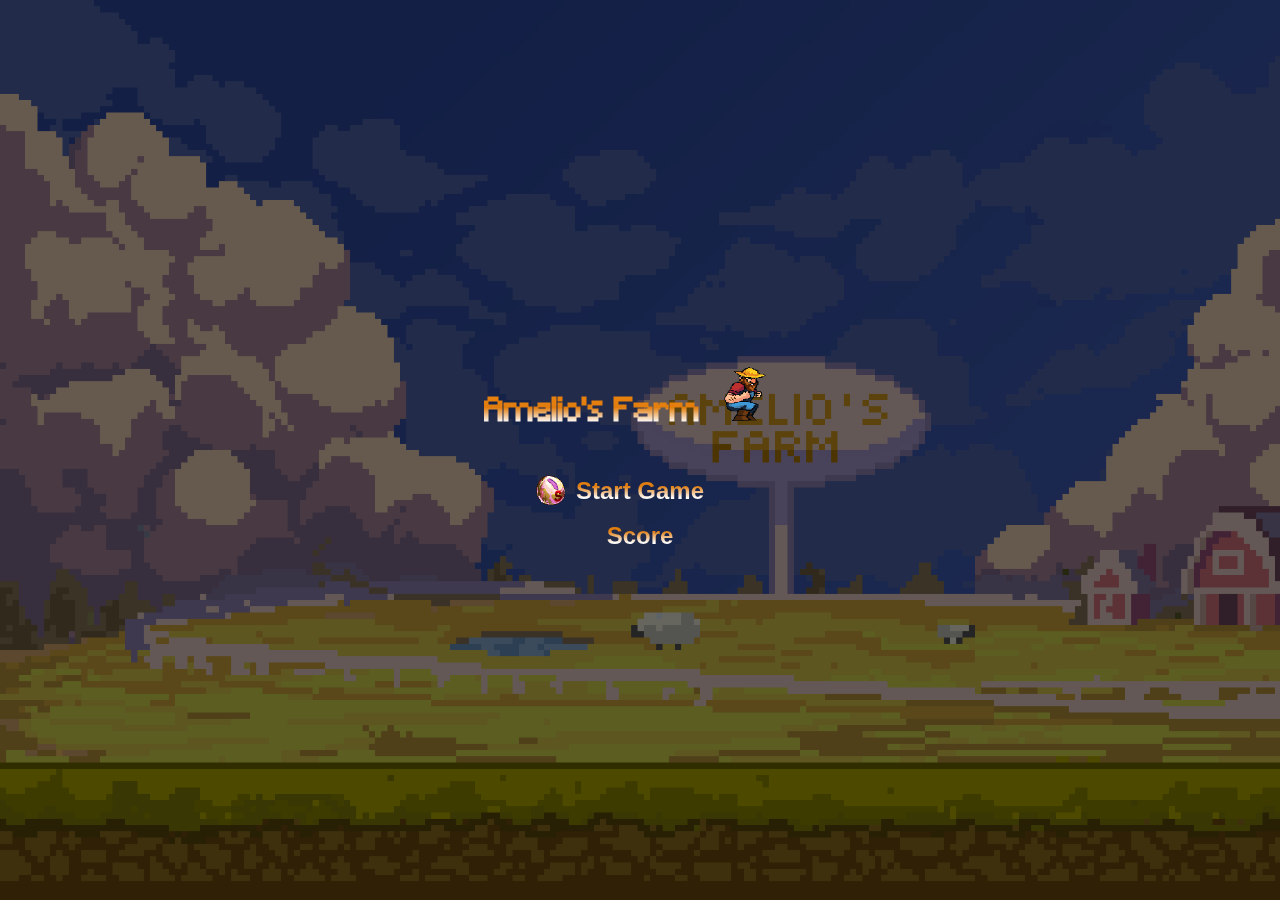
<file: index.html>
<!DOCTYPE html>
<html lang="pt-br">
  <head>
    <meta charset="UTF-8" />
    <meta name="viewport" content="width=device-width, initial-scale=1.0" />
    <link rel="stylesheet" href="global.css" />
    <link rel="shortcut icon" href="assets/corrida-e-pulo.gif" type="image/x-icon">
    <title>Amelio's Farm</title>
  </head>
  <body>
    <div class="game-container">
      <div class="home">
        <header class="home-header">
          <h1 class="header-title text-animated">Amelio's Farm</h1>
          <img
            class="header-image"
            src="assets/corrida-e-pulo.gif"
            alt="Soja Especial"
          />
        </header>
        <main class="home-main">
          <ul class="main-list">
            <li id="start" class="list-item icon">
              <button onclick="onModalUserName()" class="item-button">
                <p class="item-text text-animated">Start Game</p>
              </button>
            </li>
            <li id="score" class="list-item">
              <button onclick="redirectScoreScreen()" class="item-button">
                <p class="item-text text-animated">Score</p>
              </button>
            </li>
          </ul>
        </main>
        <!-- <footer class="home-footer"><p class="footer-text">Direitos reservados @Elevii</p></footer> -->
      </div>
    </div>
    <!-- MODAL -->
    <div class="modal game-container desactive">
      <div class="modal-content">
        <button class="close" onclick="closeModal()">x</button>
        <h2 class="text-animated">Insira seu nome:</h2>
        <div class="container">
          <input
            class="modal-input"
            type="text"
            placeholder="Ex: Supreme"
            name="user"
          />
          <span class="not-found desactive">Insira nome de usuário</span>
          <span class="error desactive">Insira um nome com mais de três (3) caracteres.</span>
        </div>
        <button class="modal-button" onclick="saveUser()">Start</button>
      </div>
    </div>
    <script src="index.js"></script>
  </body>
</html>
</file>
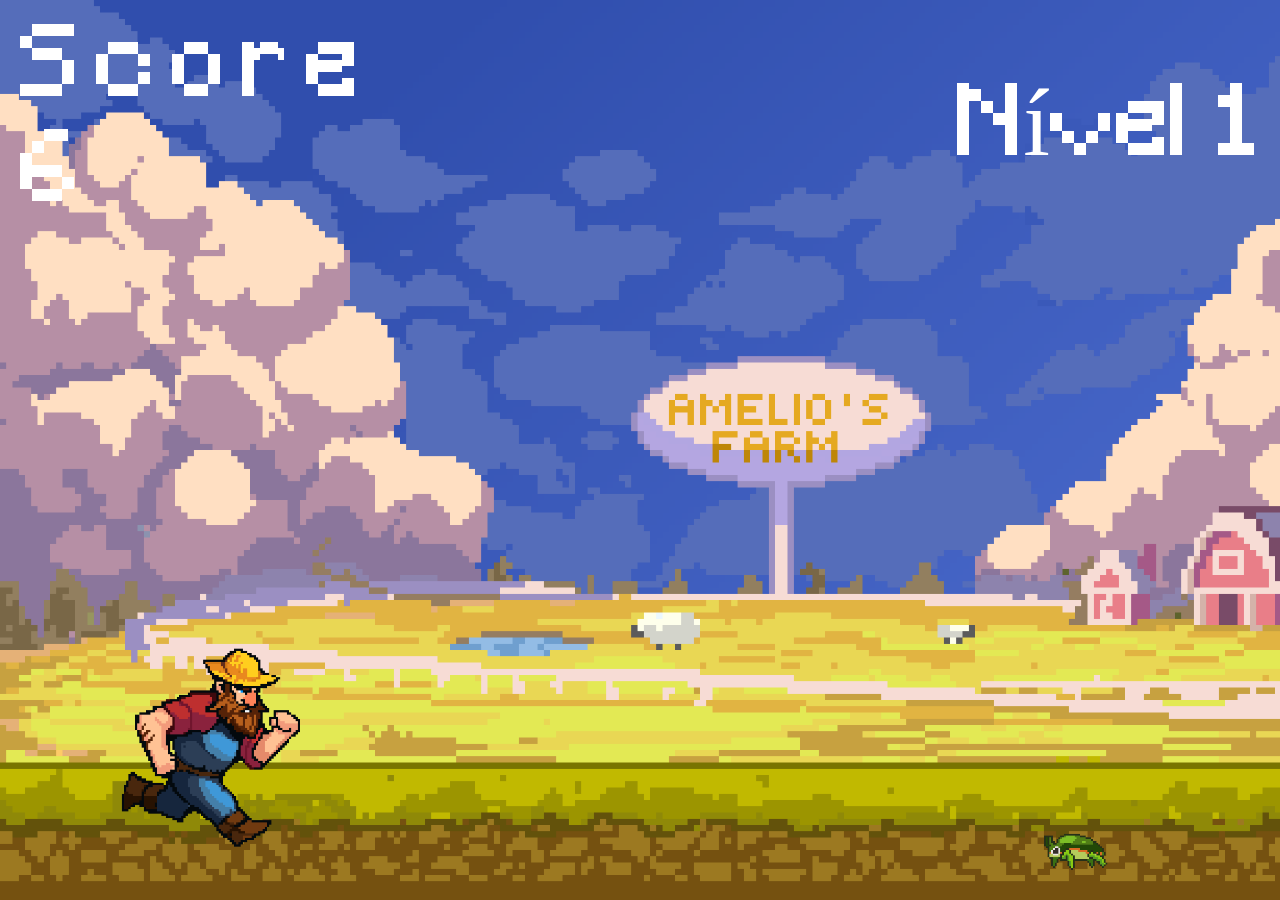
<file: pages/game/index.html>
<!DOCTYPE html>
<html lang="pt-br">
  <head>
    <meta charset="UTF-8" />
    <meta name="viewport" content="width=device-width, initial-scale=1.0" />
    <link rel="stylesheet" href="../../global.css" />
    <link rel="stylesheet" href="style.css" />
    <link
      rel="shortcut icon"
      href="../../assets/corrida-e-pulo.gif"
      type="image/x-icon"
    />
    <title>Amelio's Farm</title>
  </head>
  <body>
    <div class="game-container">
      <header class="game-header">
        <div class="score-card">
          <span>Score</span>
          <span class="high-score"></span>
          <span class="score"></span>
        </div>
        <div class="level-card">
          <span class="level level1">Nível 1</span>
        </div>
      </header>

      <div class="power text-animated"></div>
      <div class="player"><div class="player-supreme"></div></div>
      <div class="enemy fly level1 invisible"></div>
      <div class="enemy obstacle level1"></div>
      <div class="influence"></div>

      <div class="restart-game">
        <div class="options">
          <div class="content">
            <span class="text">Restart</span>
            <button class="btn-reset-game"></button>
          </div>
          <span class="text exit">Exit</span>
        </div>
      </div>
    </div>

    <script src="index.js" type="module"></script>
  </body>
</html>
</file>
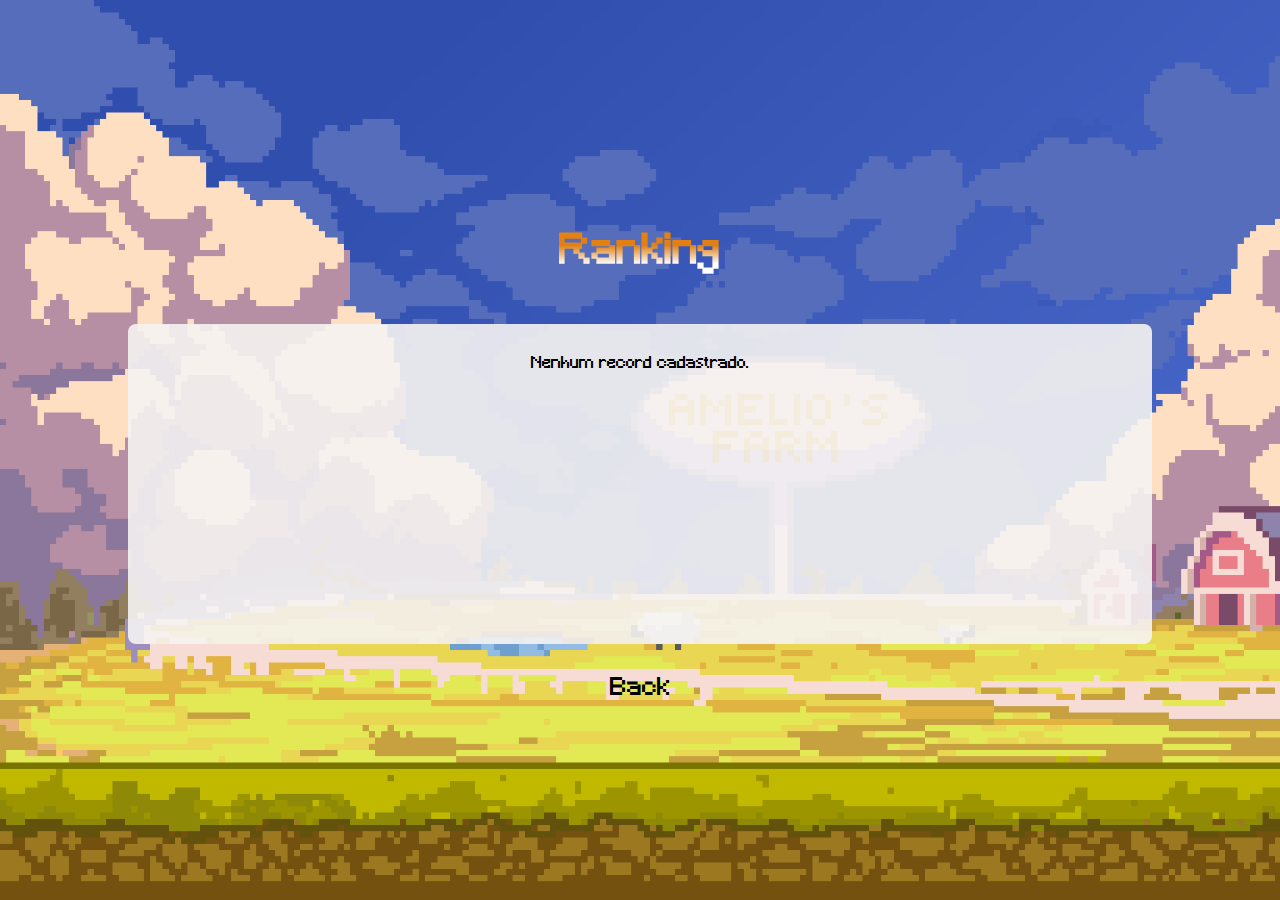
<file: pages/score/index.html>
<!DOCTYPE html>
<html lang="en">
  <head>
    <meta charset="UTF-8" />
    <meta name="viewport" content="width=device-width, initial-scale=1.0" />
    <link rel="stylesheet" href="style.css" />
    <link rel="stylesheet" href="../../global.css" />
    <link
      rel="shortcut icon"
      href="../../assets/corrida-e-pulo.gif"
      type="image/x-icon"
    />
    <title>Amelio's Farm</title>
  </head>
  <body>
    <div class="score game-container">
      <h2 class="text-animated score-title">Ranking</h2>
      <ul class="score-list"></ul>
      <a href="../../index.html" class="text back">Back</a>
      <!-- <p class="delete-all">Delete All</p> -->
    </div>
    <script src="index.js"></script>
  </body>
</html>
</file>
<file: global.css>
@font-face {
    font-family: Minecraft;
    src: url('./assets/Minecraft.ttf');
}

html,
body {
    margin: 0;
    padding: 0;
    height: 100%;
    width: 100%;
    font-family: Minecraft;
    color: #fff;
}

* {
    box-sizing: border-box;
}

.game-container {
    position: relative;
    width: 100%;
    height: 100%;
    margin: auto;
    background-image: url("./assets/backgroun2d.png");
    background-size: cover;
    overflow: hidden;

    animation: bg-move 20s linear infinite;
}

@keyframes bg-move {
    0% {
        background-position: -100%;
    }

    100% {
        background-position: 100%;
    }
}

.home {
    position: relative;
    height: 100%;
    display: flex;
    flex-direction: column;
    justify-content: center;
    background-color: rgba(0, 0, 0, .6);
}

.home-header {
    display: flex;
    justify-content: center;
    align-items: baseline;
}

.header-image {
    width: 6rem;
    height: 6rem;
}

.header-title {
    font-size: 2rem;
}

.text-animated {
    background: linear-gradient(0deg, rgba(255, 255, 255, 1) 25%, rgba(233, 129, 13, 0.9514180672268907) 67%, rgba(233, 129, 13, 1) 100%);
    -webkit-background-clip: text;
    -webkit-text-fill-color: transparent;
    animation: color-change 1s infinite;
}

@keyframes color-change {
    0% {
        background: linear-gradient(0deg, rgba(255, 255, 255, 1) 25%, rgba(233, 129, 13, 0.9514180672268907) 67%, rgba(233, 129, 13, 1) 100%);
        -webkit-background-clip: text;
        -webkit-text-fill-color: transparent;
    }

    50% {
        background: linear-gradient(0deg, rgba(255, 255, 255, 1) 18%, rgba(233, 129, 13, 0.9514180672268907) 55%, rgba(233, 129, 13, 1) 100%);
        -webkit-background-clip: text;
        -webkit-text-fill-color: transparent;
    }

    100% {
        background: linear-gradient(0deg, rgba(255, 255, 255, 1) 0%, rgba(233, 129, 13, 0.9514180672268907) 30%, rgba(233, 129, 13, 1) 100%);
        -webkit-background-clip: text;
        -webkit-text-fill-color: transparent;
    }
}

.main-list {
    text-align: center;
    font-size: 1.5rem;
    list-style: none;
    padding: 0;
}

.main-list>a {
    text-decoration: none;
}

.list-item {
    position: relative;
    width: max-content;
    margin: 1rem auto;
}

.item-text {
    font-size: x-large;
    font-weight: 700;
    margin: 0;
}

.icon::before {
    position: absolute;
    content: '';
    left: -50px;
    top: -15px;
    bottom: 0;
    right: 0;
    width: 50px;
    height: 50px;
    background-image: url("assets/sojas1.gif");
    background-position: center;
    background-repeat: no-repeat;
    background-size: cover;
}

.item-button {
    background-color: transparent;
    border: none;
    padding: 0;
}

.home-footer {
    position: fixed;
    bottom: 0;
    left: 0;
    right: 0;
}

.footer-text {
    text-align: center;
    font-size: .8rem;
}

/* MODAL */

.modal {
    position: absolute;
    top: 0;
    width: 100%;
    height: 100%;

    display: flex;
    flex-direction: column;
    justify-content: center;
    align-items: center;
}

.modal-content {
    position: relative;
    display: flex;
    flex-direction: column;
    justify-content: center;
    align-items: center;
    gap: 1rem;
    width: 80vw;
    border-radius: 8px;
    background: rgba(245, 243, 242, .8);
    padding: 2rem 1rem;
}

@media(min-width: 640px) {
    .modal-content {
        width: 40vw;
    }
}

.close {
    position: absolute;
    right: .5rem;
    top: .5rem;
    color: #000;
    font-size: 1.5rem;
    font-family: 'Minecraft';
    border: none;
    background: transparent;
    padding: 0 .5rem;
    z-index: 10;
}

.modal-content>h2 {
    margin: 0;
}

.container {
    position: relative;
    width: 100%;
}

input.modal-input {
    width: -webkit-fill-available;
    padding: 1rem;
    color: orange;
    border: solid 1px orange;
    border-radius: 4px;
    font-size: 1.2rem;
    outline-color: orange;
    font-family: Minecraft;
}

input.modal-input.error {
    border-color: red;
}

.not-found {
    position: absolute;
    color: red;
    background: rgba(245, 243, 242, .8);
    font-family: sans-serif;
    font-size: .8rem;
    width: max-content;
    left: 1rem;
    top: 0px;
}

.error {
    color: red;
    font-family: sans-serif;
    font-size: .8rem;
    margin-top: .5rem;
    display: block;
}

button.modal-button {
    width: 100%;
    padding: .5rem 1rem;
    border: solid 1px orange;
    border-radius: 4px;
    background: orange;
    color: #FFF;
    text-align: center;
    font-size: 1.2rem;
    font-weight: 700;
    letter-spacing: .8rem;
    font-family: Minecraft;
}

.desactive {
    display: none;
}
</file>
<file: pages/game/style.css>
.player {
    width: 5rem;
    height: 5rem;

    position: absolute;
    bottom: -.5%;
    left: 8%;
    background-image: url('../../assets/corrida.gif');
    background-size: contain;
    background-repeat: no-repeat;
    background-position: center;
    border-radius: 100%;
}

.player-supreme {
    display: none;
}

.supreme>.player-supreme {
    display: block;
    width: 100%;
    height: 100%;
    border-radius: 100%;
    background: rgb(255, 255, 255);
    opacity: .5;

    animation: colors 2s infinite;
}

@keyframes colors {
    0% {
        position: -100%;
        background: linear-gradient(0deg, rgba(255, 255, 255, 1) 25%, rgba(233, 129, 13, 0.9514180672268907) 67%, rgba(233, 129, 13, 1) 100%);
    }

    50% {
        position: 50%;
        background: linear-gradient(0deg, rgba(255, 255, 255, 1) 18%, rgba(233, 129, 13, 0.9514180672268907) 55%, rgba(233, 129, 13, 1) 100%);
    }

    100% {
        position: 100%;
        background: linear-gradient(0deg, rgba(255, 255, 255, 1) 0%, rgba(233, 129, 13, 0.9514180672268907) 30%, rgba(233, 129, 13, 1) 100%);
    }
}

@media(min-width: 640px) {
    .player {
        width: 13.75rem;
        height: 20.75rem;
        bottom: -2%;
    }
}

.player.jump {
    background-image: url("../../assets/jump.gif");
    animation: jump 1.8s infinite;
}

@keyframes jump {
    0% {
        bottom: 0;
    }

    25% {
        bottom: 180px;
    }

    40% {
        bottom: 180px;
    }

    100% {
        bottom: 0;
    }
}

@media(min-width: 640px) {
    @keyframes jump {
        0% {
            bottom: 0;
        }

        25% {
            bottom: 500px;
        }

        40% {
            bottom: 500px;
        }

        100% {
            bottom: 0;
        }
    }
}

/*
    ENEMY
*/

.enemy {
    position: absolute;

    background-size: contain;
    background-repeat: no-repeat;
    background-position: center;

    animation: move 4s linear infinite;
    border-radius: 100%;
}

@keyframes move {
    0% {
        left: 100%;
    }

    100% {
        left: -100px;
    }
}

.obstacle {
    width: 3rem;
    height: 3rem;
    bottom: -1%;
    left: 80%;
    background-image: url('../../assets/percevejo.gif');
    border-top-left-radius: 100%;
    border-top-right-radius: 100%;
}

.lesm-l,
.lesm-m,
.lesm-s {
    background-image: url("../../assets/larva.gif");
}

.obstacle-s,
.lesm-s {
    width: 3rem;
    height: 3rem;
}

.obstacle-m,
.lesm-m {
    width: 4rem;
    height: 4rem;
    bottom: -2%;
}

.obstacle-l,
.lesm-l {
    width: 4rem;
    height: 5rem;
    bottom: -3%;
}

@media(min-width: 640px) {

    .obstacle-s,
    .lesm-s {
        width: 6rem;
        height: 8rem;
        bottom: -1.5%;
    }

    .lesm-s {
        bottom: -1%;
    }

    .obstacle-m,
    .lesm-m {
        width: 8rem;
        height: 10rem;
        bottom: -2.5%;
    }

    .lesm-m {
        bottom: -1%;
    }

    .obstacle-l,
    .lesm-l {
        width: 10rem;
        height: 12rem;
        bottom: -3%;
    }

    .lesm-l {
        bottom: -2%;
    }
}

.fly {
    width: 2rem;
    height: 2rem;
    background-image: url("../../assets/moscasprite.gif");
    border-radius: 100%;
    bottom: 80px;
    left: 60%;

    animation: moveFly 4s linear infinite;
}

@keyframes moveFly {
    0% {
        left: 100%;
    }

    100% {
        left: -200px;
    }
}

@media(min-width: 640px) {
    .fly {
        width: 6rem;
        height: 6rem;
        bottom: 15rem;
    }

    .fly-top {
        bottom: 15rem;
    }
}

.fly-top {
    bottom: 80px;
}

@media(min-width: 640px) {
    .fly-top {
        bottom: 100px;
    }
}

.fly-center {
    bottom: 3rem;
}

.fly-bottom {
    bottom: 1.5rem;
}

.invisible {
    display: none;
}

/* 
    LEVEL
*/


.game-header {
    display: flex;
    justify-content: space-between;
    align-items: center;
}

.level-card {
    font-family: Minecraft;
    font-size: 1.5rem;
    margin: 20px;
}

/* 
    Score
*/

.score-card {
    display: flex;
    flex-direction: column;
    font-family: Minecraft;
    font-size: 32px;
    letter-spacing: 1rem;
    margin: 20px;
}

.score-card span {
    margin-right: 20px;
}

.restart-game {
    visibility: hidden;
    font-family: Minecraft;
    background-color: #ffffffb8;
    position: absolute;
    top: 0;
    left: 0;
    width: 100%;
    height: 100%;
    display: flex;
    justify-content: center;
    align-items: center;
    font-size: 40px;
    z-index: 2;
}

.restart-game.show {
    visibility: visible;
}

.restart-game .content {
    display: flex;
    align-items: center;
}

.restart-game .btn-reset-game {
    border: none;
    display: inline-block;
    width: 50px;
    height: 50px;
    background-image: url('../../assets/restart.png');
    background-size: contain;
    background-repeat: no-repeat;
    margin-left: 15px;
    cursor: pointer;
}

.restart-game .text {
    align-self: end;
    color: #000;
}

@media(min-width: 640px) {
    .score-card, .level-card {
        font-size: 6rem;
    }

    .restart-game .btn-reset-game {
        width: 8rem;
        height: 8rem;
    }

    .restart-game .text {
        font-size: 6rem;
    }
}

.options {
    text-align: center;
}

.exit {
    text-align: center;
    text-decoration: none;
    font-size: 1.5rem;
    cursor: pointer;
}

.stop.game-container,
.stop .obstacle,
.stop .fly {
    animation-play-state: paused;
}

.stop .player {
    background-image: url('../../assets/faint.png');
}

.influence {
    display: none;

    position: absolute;
    bottom: 80px;
    left: 60%;

    width: 2.5rem;
    height: 2.5rem;

    background-size: contain;
    background-repeat: no-repeat;
    background-position: center;


    animation: move 12s linear infinite;
}

.influence.supreme,
.influence.positive,
.influence.negative {
    display: block;
}

.influence.supreme {
    background-image: url("../../assets/sojastandard.gif");
}

.influence.positive {
    background-image: url("../../assets/cifra-verde.gif");
}

.influence.negative {
    background-image: url("../../assets/cifra-vermelha.gif");
}

.influence.bottom {
    bottom: 60px;
}

.influence.middle {
    bottom: 120px;
}

.influence.top {
    bottom: 240px;
}


@media(min-width: 640px) {
    .influence {
        width: 6.5rem;
        height: 6.5rem;
        bottom: 240px;
    }
}


.power {
    display: none;
    position: relative;
    margin: auto;
    top: 30%;
    text-align: center;
    font-size: 2.5rem;
}

.power.active {
    display: block;
}
</file>
<file: pages/score/style.css>
.score {
    display: flex;
    flex-direction: column;
    align-items: center;
    justify-content: center;
}

.score-title {
    font-size: 2.5rem;
}

ul.score-list {
    width: 80vw;
    padding: 2rem;
    background: rgba(245, 243, 242, .9);
    border-radius: 8px;
    max-height: 30rem;
    min-height: 20rem;
    overflow-y: scroll;
}

ul.score-list>li {
    display: flex;
    justify-content: space-between;
    align-items: center;
    color: black;
    list-style: none;
    margin-bottom: .5rem;
}

ul.score-list>li:first-child {
    color: #daa520;
    font-size: 1.2rem;
    font-weight: 700;
}

.no-score {
    color: #000;
    text-align: center;
}

.back {
    font-size: 1.5rem;
    text-decoration: none;
    margin-top: 1rem;
    color: #000;
}
</file>
